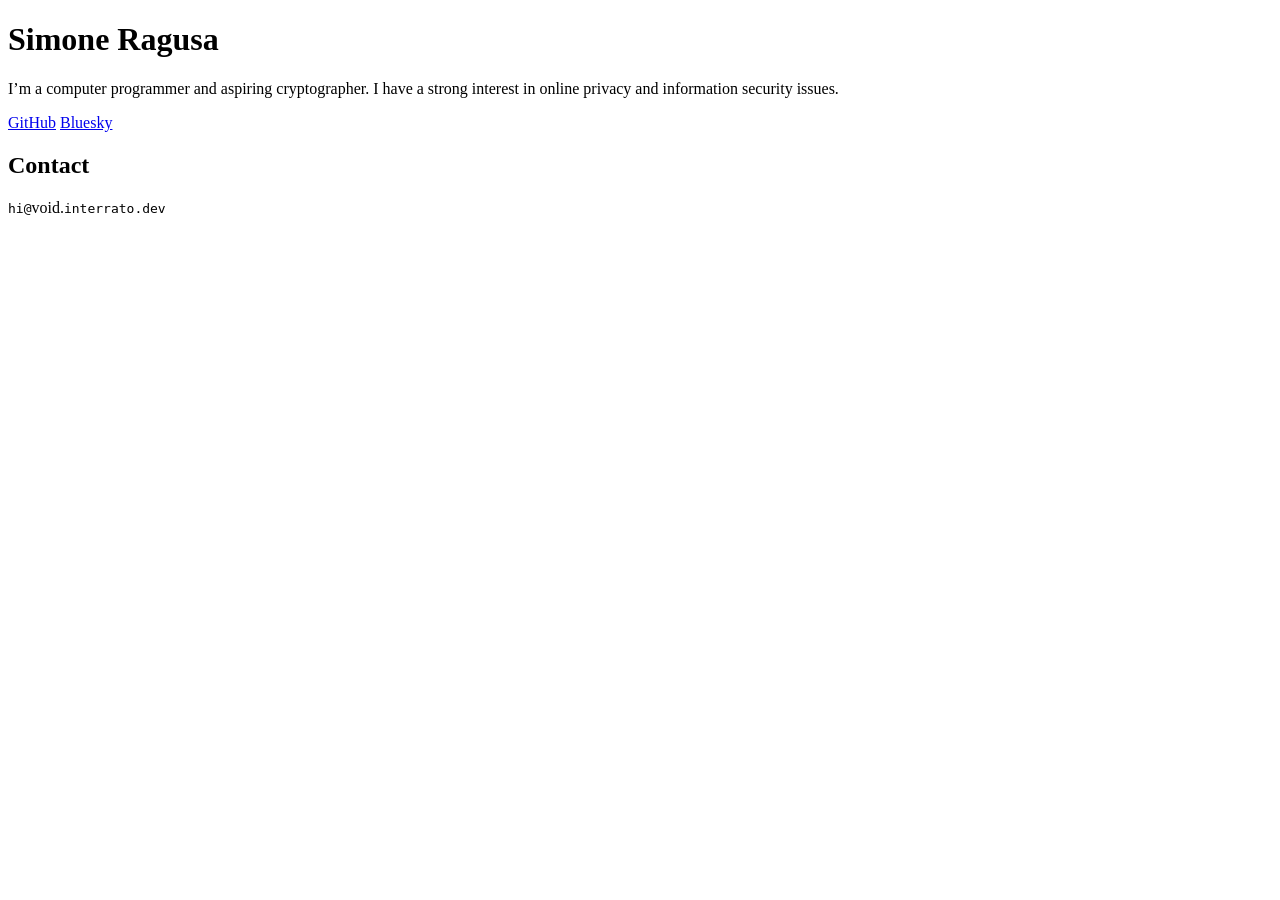
<file: interrato.fly.dev/index.html>
<!DOCTYPE html>
<html lang="en">
    <head>
        <meta charset="utf-8">
        <meta name="viewport" content="width=device-width">

        <title>Simone Ragusa</title>

        <link rel="stylesheet" href="https://static.interrato.dev/styles/default.css">

        <link rel="canonical" href="https://interrato.dev/">
        <link rel="me" href="https://ioc.exchange/@interrato">

        <meta name="description" content="Simone Ragusa">
    </head>
    <body><h1>Simone Ragusa</h1>
        <main><p>I’m a computer programmer and aspiring cryptographer. I have a strong interest
in online privacy and information security issues.</p>
<nav>
    <a href="https://github.com/interrato" rel="external noreferrer" target="_blank">GitHub</a>
    <a href="https://bsky.app/profile/interrato.dev" rel="external noreferrer" target="_blank">Bluesky</a>
</nav>
<h2>Contact</h2>
<p><code class="unstyled">hi@</code><span class="stone">void.</span><code class="unstyled">interrato.dev</code></p>
</main>
    </body>
</html>
</file>
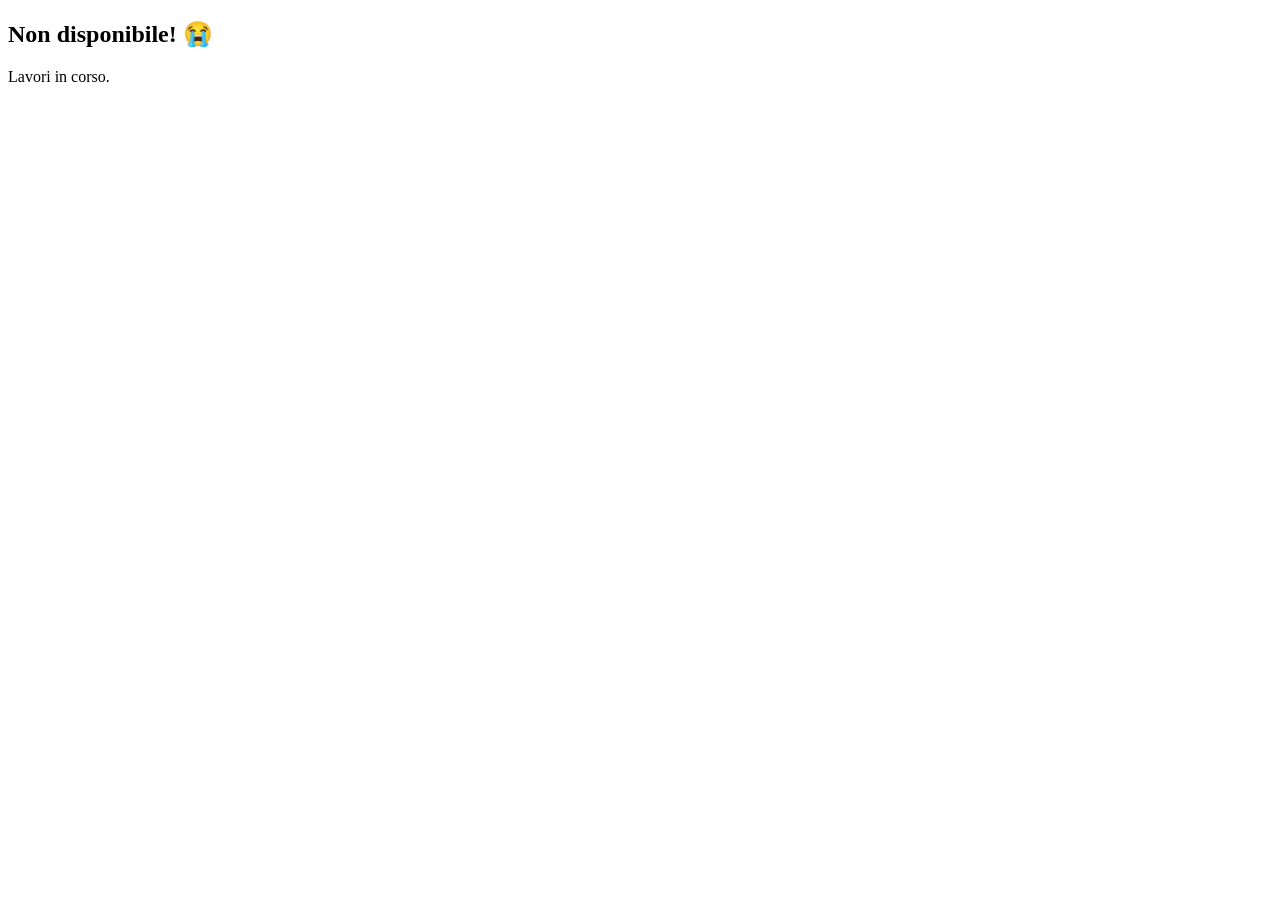
<file: interrato.fly.dev/apprendimento.html>
<!DOCTYPE html>
<html lang="en">
    <head>
        <meta charset="utf-8">
        <meta name="viewport" content="width=device-width">

        <title>Studiare per apprendere</title>

        <link rel="stylesheet" href="https://static.interrato.dev/styles/default.css">
    </head>
    <body>
        <main><h2>Non disponibile! 😭</h2>
<p>Lavori in corso.</p>
</main>
    </body>
</html>
</file>
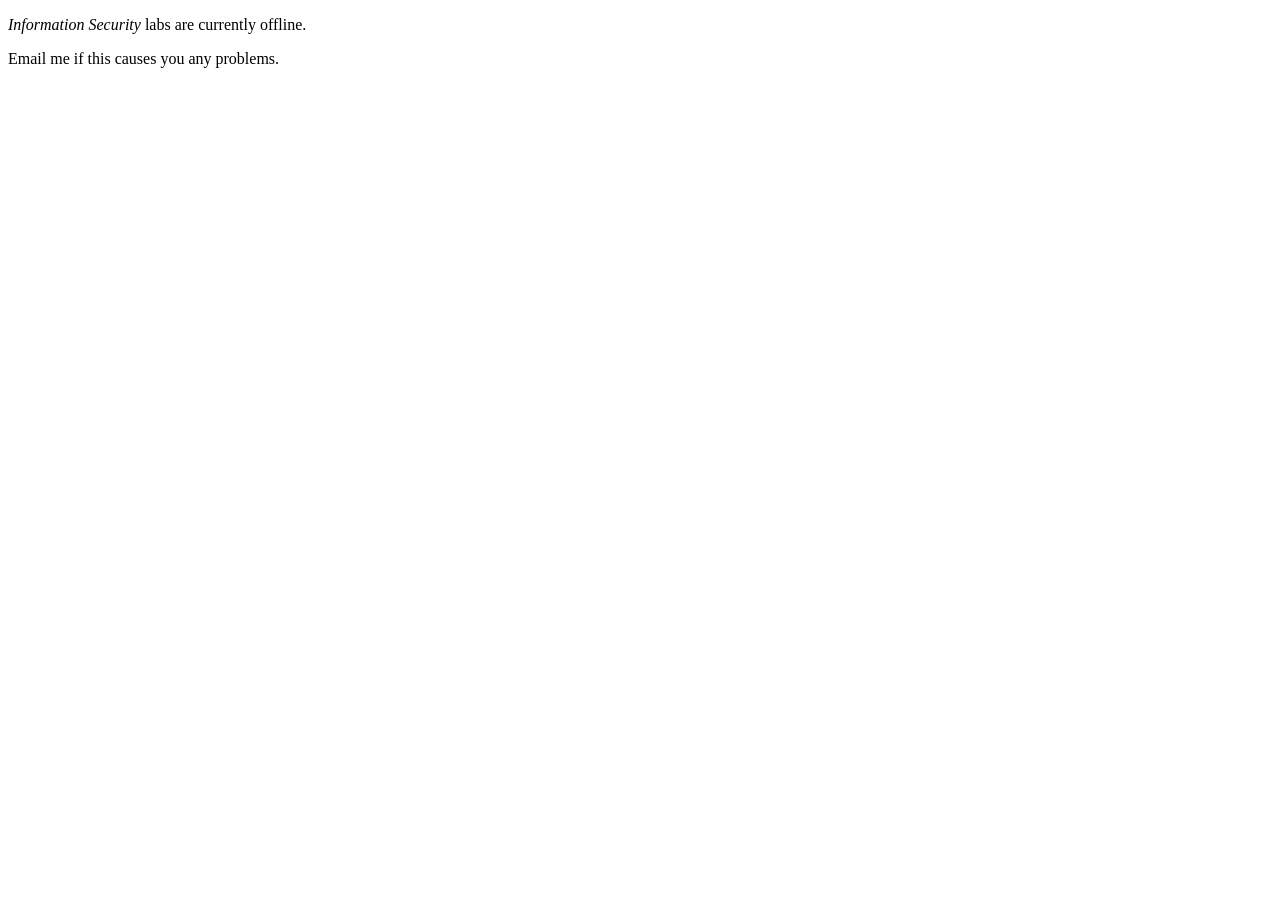
<file: interrato.fly.dev/infosec.html>
<!DOCTYPE html>
<html lang="en">
    <head>
        <meta charset="utf-8">
        <meta name="viewport" content="width=device-width">

        <title>Information Security</title>

        <link rel="stylesheet" href="https://static.interrato.dev/styles/default.css">
    </head>
    <body>
        <main><p><em>Information Security</em> labs are currently offline.</p>
<p>Email me if this causes you any problems.</p>
</main>
    </body>
</html>
</file>
